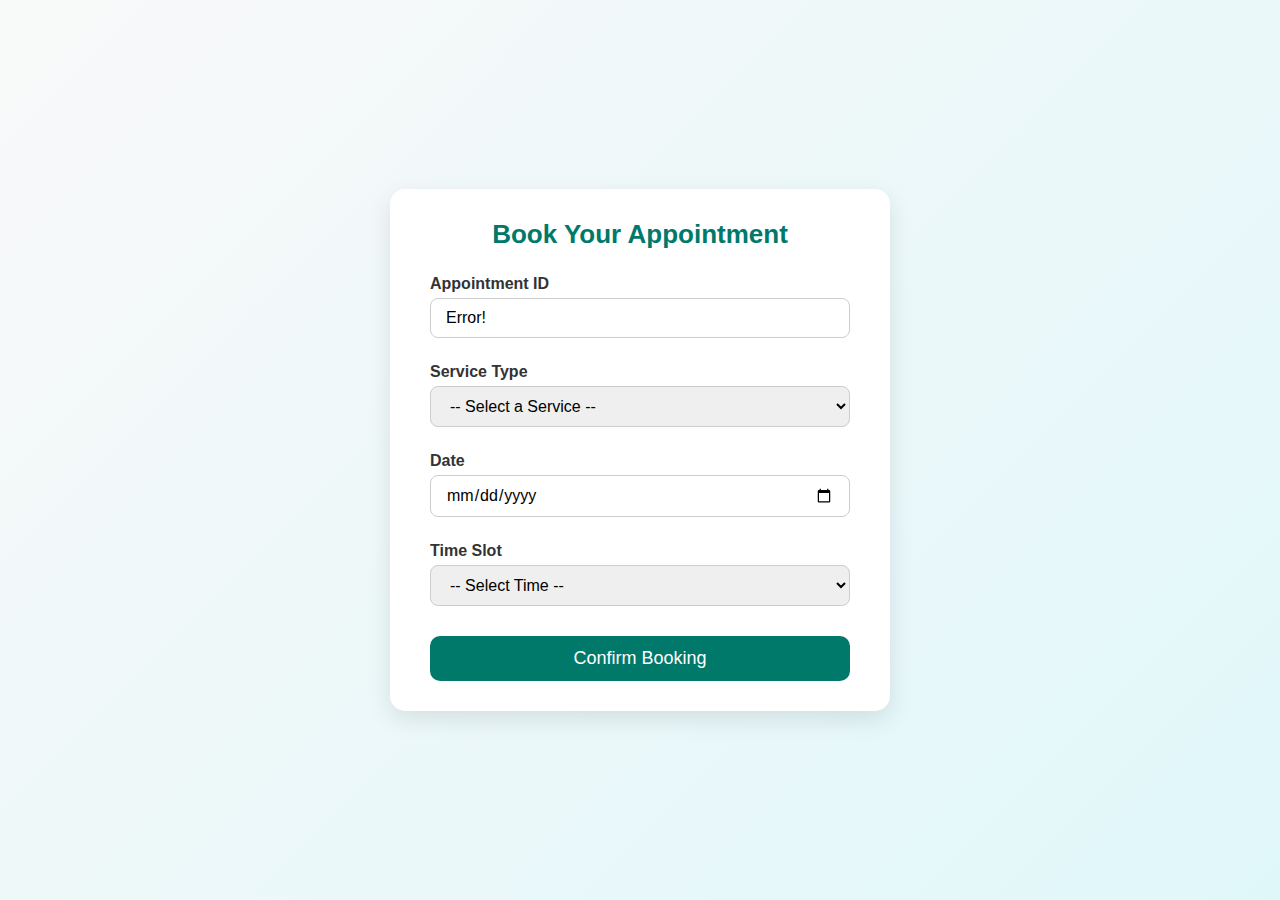
<file: booking.html>
<!DOCTYPE html>
<html lang="en">
<head>
  <meta charset="UTF-8">
  <meta name="viewport" content="width=device-width, initial-scale=1.0">
  <title>Salon Appointment Booking</title>
  <link rel="stylesheet" href="css/booking.css">
</head>
<body>
  <div class="booking-container">
    <h2>Book Your Appointment</h2>
    <form id="bookingForm">
      
      <!-- Booking ID (auto generated on page load) -->
      <label for="bookingId">Appointment ID</label>
      <input type="text" id="bookingId" name="bookingId" placeholder="Generating..." readonly>

      <!-- Service Type -->
      <label for="service">Service Type</label>
      <select id="service" name="service" required>
        <option value="">-- Select a Service --</option>
        <option value="Haircut">Haircut</option>
        <option value="Coloring">Hair Coloring</option>
        <option value="Facial">Facial</option>
        <option value="Shaving">Shaving</option>
        <option value="Beard Trim">Beard Trim</option>
        <option value="Pedicure">Pedicure</option>
      </select>

      <!-- Date -->
      <label for="date">Date</label>
      <input type="date" id="date" name="date" required>

      <!-- Time Slot -->
      <label for="time">Time Slot</label>
      <select id="time" name="time" required>
        <option value="">-- Select Time --</option>
        <option value="8:00 AM">8:00 AM</option>
        <option value="9:00 AM">9:00 AM</option>
        <option value="10:00 AM">10:00 AM</option>
        <option value="11:30 AM">11:30 AM</option>
        <option value="1:00 PM">1:00 PM</option>
        <option value="2:00 PM">2:00 PM</option>
        <option value="3:00 PM">3:00 PM</option>
        <option value="4:00 PM">4:00 PM</option>
      </select>

      <!-- Submit -->
      <button type="submit" class="btn">Confirm Booking</button>
    </form>
  </div>

  <script>
    // Prevent past dates
    const today = new Date().toISOString().split("T")[0];
    document.getElementById("date").setAttribute("min", today);
  
    // --- Function to load new Booking ID ---
    function loadBookingId() {
      fetch("generate_id.php")
        .then(response => response.json())
        .then(data => {
          console.log("Generated ID Response:", data);
          if (data && data.appointment_id) {
            document.getElementById("bookingId").value = data.appointment_id;
          } else {
            document.getElementById("bookingId").value = "Error generating ID";
          }
        })
        .catch(error => {
          console.error("Error generating ID:", error);
          document.getElementById("bookingId").value = "Error!";
        });
    }
  
    // Load Booking ID on page load
    window.addEventListener("DOMContentLoaded", loadBookingId);
  
    // --- Form submission ---
    document.getElementById('bookingForm').addEventListener('submit', function(e) {
      e.preventDefault();
  
      const formData = new FormData(this);
  
      fetch('booking.php', {
        method: 'POST',
        body: formData
      })
      .then(response => response.json())
      .then(data => {
        console.log("Booking Save Response:", data);
        if (data && data.appointment_id) {
          alert('✅ Booking Confirmed! Your Appointment ID is: ' + data.appointment_id);
          this.reset(); // clear form
          loadBookingId(); // 👈 Immediately load next booking ID
        } else if (data && data.error) {
          alert('❌ Error: ' + data.error);
        } else {
          alert('❌ Unexpected response from server.');
        }
      })
      .catch(error => {
        alert('Error: ' + error);
      });
    });
  </script>
</file>
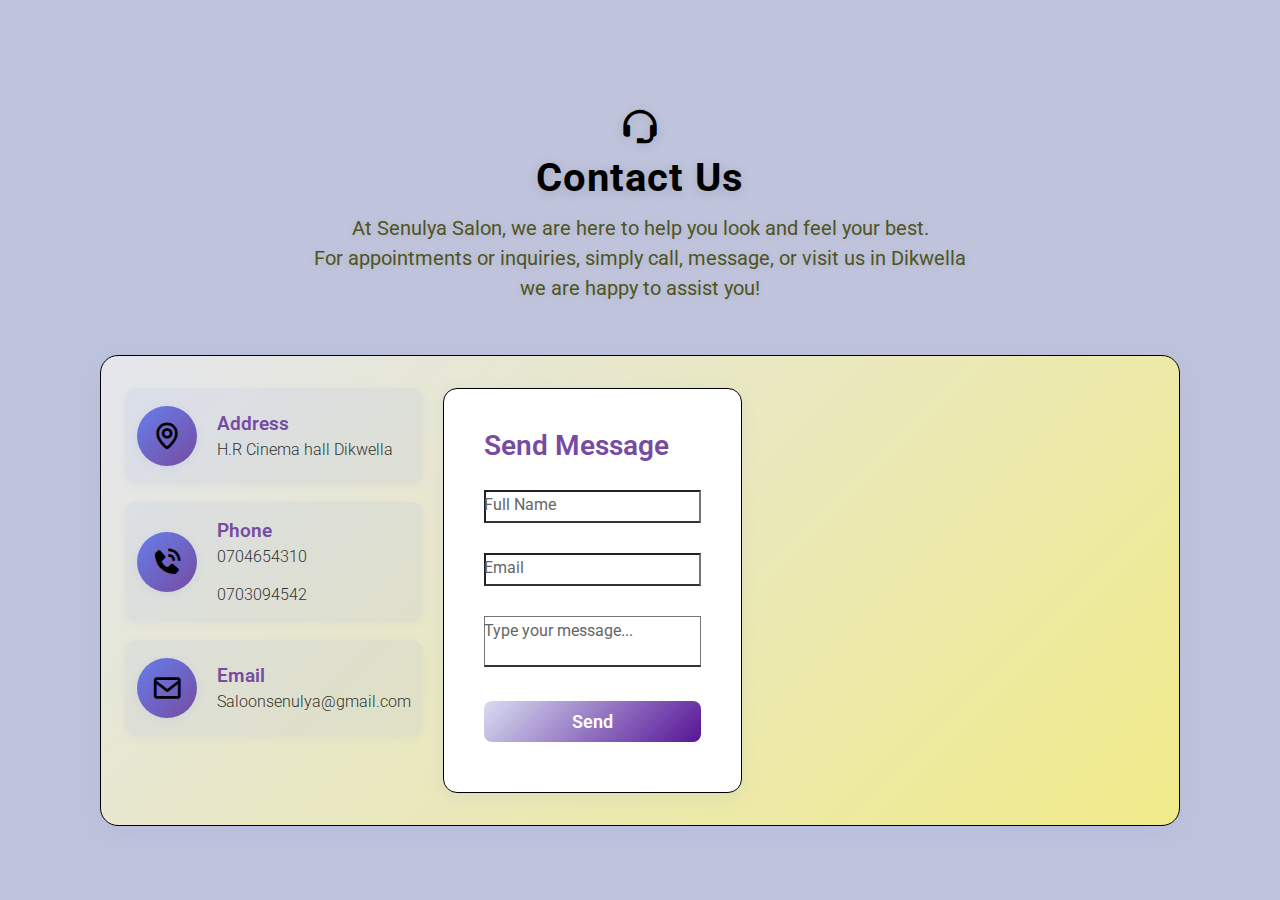
<file: Contact.html>
<!DOCTYPE html>
<html>
    <head>
        <meta name="viewport" content="width=device-width,initial-scale=1.0">
        <meta http-equiv="X-UA-Compatible" content="IE=edge">
        <title>Contact US</title>
        <link href='https://unpkg.com/boxicons@2.1.4/css/boxicons.min.css' rel='stylesheet'>
        <link rel="stylesheet" type="text/css" href="css/Contact-style.css">
    </head>
    <body>
        <section class="contact">
            <div class="content">
                <h2><i class='bx bx-support'></i> <br> Contact Us</h2>
                <p class="contact-desc">
                   At Senulya Salon, we are here to help you look and feel your best.<br> For appointments or inquiries, simply call, message, or visit us in Dikwella <br>
                    we are happy to assist you!
                </p>
            </div>
            <div class="container">
                <div class="ContactInfo">
                    <div class="box">
                        <div class="icon"><i class='bx bx-map'></i></div>
                        <div class="text">
                            <h3>Address</h3>
                            <p>H.R Cinema hall Dikwella</p>
                        </div>
                    </div>
                    
                    <div class="box">
                        <div class="icon"><i class='bx bxs-phone-call'></i></div>
                        <div class="text">
                            <h3>Phone</h3>
                            <p>0704654310</p><br>
                            <p>0703094542</p>
                        </div>
                    </div>

                    <div class="box">
                        <div class="icon"><i class='bx bx-envelope'></i></div>
                        <div class="text">
                            <h3>Email</h3>
                            <p>Saloonsenulya@gmail.com</p>
                        </div>
                    </div>
                </div>

               
                <div class="contactForm">
                    <!-- FORM UPDATED -->
                    <form action="contact_process.php" method="POST">
                        <h2>Send Message</h2>
                        <div class="inputBox">
                            <input type="text" name="fullname" required="required">
                            <span>Full Name</span>
                        </div>
                        <div class="inputBox">
                            <input type="email" name="email" required="required">
                            <span>Email</span>
                        </div>
                        <div class="inputBox">
                            <textarea name="message" required="required"></textarea>
                            <span>Type your message...</span>
                        </div>
                        <div class="inputBox">
                            <input type="submit" value="Send">
                        </div>
                    </form>
                </div>

                 <section class="support-faq">
                    <iframe src="https://www.google.com/maps/embed?pb=!1m18!1m12!1m3!1d248.01368835337666!2d80.69428985952169!3d5.9645419219608735!2m3!1f0!2f0!3f0!3m2!1i1024!2i768!4f13.1!3m3!1m2!1s0x3ae137002090a177%3A0x9ddb935a0c9c0e25!2sDikwella%20senulya%20salon!5e0!3m2!1sen!2slk!4v1758197924921!5m2!1sen!2slk" width="600" height="450" style="border:0;" allowfullscreen="" loading="lazy" referrerpolicy="no-referrer-when-downgrade"></iframe>
                </section>
                
            </div>
        </section>
    </body>
</html>
</file>
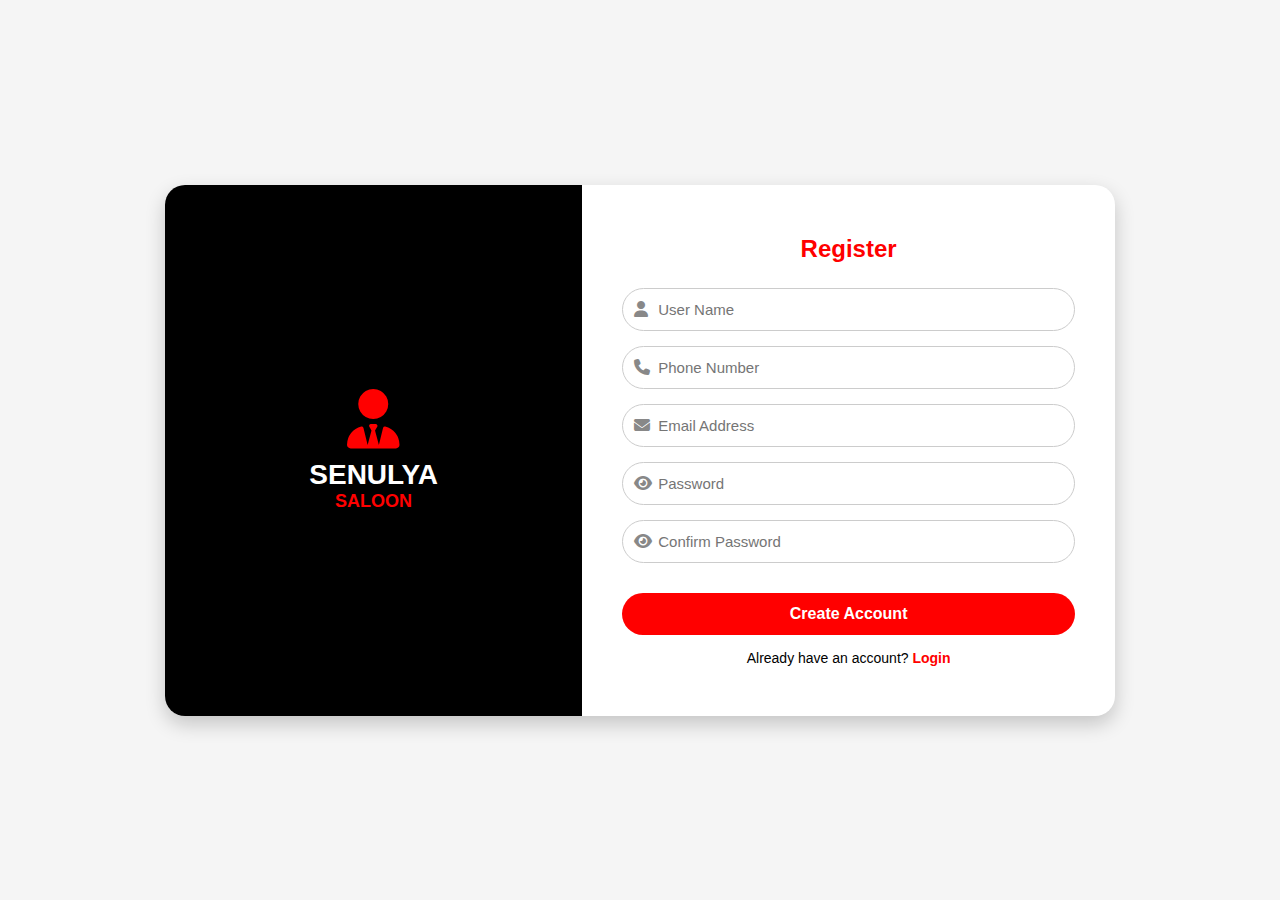
<file: Register.html>
<!DOCTYPE html>
<html lang="en">
<head>
  <meta charset="UTF-8">
  <meta name="viewport" content="width=device-width, initial-scale=1.0">
  <title>Register</title>
  <link rel="stylesheet" href="css/Register.css">
  <link rel="stylesheet" href="https://cdnjs.cloudflare.com/ajax/libs/font-awesome/6.5.0/css/all.min.css">
</head>
<body>
  <div class="container">
    <!-- Left side (Logo + Brand) -->
    <div class="left-box">
      <div class="logo">
        <i class="fa fa-user-tie"></i>
        <h1>SENULYA</h1>
        <p>SALOON</p>
      </div>
    </div>

    <!-- Right side (Register form) -->
    <div class="right-box">
      <h2>Register</h2>
      <form method="POST" action="Register.php">
        
        <div class="input-box">
          <i class="fa fa-user"></i>
          <input type="text" name="username" placeholder="User Name" required>
        </div>

        <div class="input-box">
          <i class="fa fa-phone"></i>
          <input type="tel" name="phone" placeholder="Phone Number" required>
        </div>

        <div class="input-box">
          <i class="fa fa-envelope"></i>
          <input type="email" name="email" placeholder="Email Address" required>
        </div>

        <div class="input-box">
          <input type="password" name="password" placeholder="Password" required>
          <i class="fa fa-eye toggle-password"></i>
        </div>

        <div class="input-box">
          <input type="password" name="confirm_password" placeholder="Confirm Password" required>
          <i class="fa fa-eye toggle-password"></i>
        </div>

        <button type="submit" class="btn create">Create Account</button>
        <p class="login-link">Already have an account? <a href="Login.html">Login</a></p>
      </form>
    </div>
  </div>

  <script>
    // Toggle password visibility
    const togglePassword = document.querySelectorAll('.toggle-password');
    togglePassword.forEach(icon => {
      icon.addEventListener('click', () => {
        const input = icon.previousElementSibling;
        if (input.type === 'password') {
          input.type = 'text';
          icon.classList.remove('fa-eye');
          icon.classList.add('fa-eye-slash');
        } else {
          input.type = 'password';
          icon.classList.remove('fa-eye-slash');
          icon.classList.add('fa-eye');
        }
      });
    });
  </script>
</body>
</html>
</file>
<file: css/Contact-style.css>
@import url('https://fonts.googleapis.com/css2?family=Oswald:wght@200..700&family=Roboto:ital,wght@0,100..900;1,100..900&family=TikTok+Sans:opsz,wght@12..36,300..900&display=swap');

* {
    margin: 0;
    padding: 0;
    box-sizing: border-box;
    font-family: 'Roboto', sans-serif;
}

.contact {
    position: relative;
    min-height: 100vh;
    padding: 10px 100px;
    display: flex;
    justify-content: center;
    align-items: center;
    flex-direction: column;
   
}

.contact::before {
    content: "";
    position: absolute;
    top: 0; left: 0; width: 100%; height: 100%;
    background: rgba(0, 21, 116, 0.25);
    z-index: 0;
}

.contact > * {
    position: relative;
    z-index: 1;
}

.contact .content {
    max-width: 700px;
    margin: 0 auto;
    text-align: center;
    padding: 32px 0 12px 0;
}

.contact .content h2 {
    font-size: 40px;
    font-weight: 700;
    color: #000000;
    letter-spacing: 1px;
    margin-bottom: 12px;
    text-shadow: 0 2px 12px rgba(0,0,0,0.15);
}

.contact .contact-desc {
    font-size: 20px;
    font-weight: 400;
    color: #4f5422;
    margin-bottom: 10px;
    line-height: 1.5;
    text-shadow: 0 1px 8px rgba(0,0,0,0.10);
}

.container {
    width: 100%;
    display: flex;
    justify-content: center;
    align-items: flex-start;
    margin-top: 30px;
    gap: 20px;
    background: linear-gradient(135deg, #2047ba 0%, #f0eb89 100%);
    border-radius: 18px;
    box-shadow: 0 6px 24px rgba(102,126,234,0.10);
    padding: 32px 24px;
    border: #000000 1px solid;
}

.container .ContactInfo {
    width: 50%;
    display: flex;
    flex-direction: column;
}

.container .ContactInfo .box {
    position: relative;
    padding: 18px 12px;
    display: flex;
    align-items: center;
    background: rgba(102,126,234,0.07);
    border-radius: 12px;
    margin-bottom: 18px;
    box-shadow: 0 2px 8px rgba(102,126,234,0.07);
    transition: box-shadow 0.2s;
}

.container .ContactInfo .box:hover {
    box-shadow: 0 6px 18px rgba(102,126,234,0.15);
}

.container .ContactInfo .box .icon {
    min-width: 60px;
    height: 60px;
    background: linear-gradient(135deg, #667eea 0%, #764ba2 100%);
    color: #000000;
    font-size: 32px;
    box-shadow: 0 2px 8px rgba(102,126,234,0.10);
    display: flex;
    justify-content: center;
    align-items: center;
    border-radius: 50%;
}

.container .ContactInfo .box .text {
    display: flex;
    margin-left: 20px;
    font-size: 16px;
    color: #fff;
    flex-direction: column;
    font-weight: 300;
}

.container .ContactInfo .box .text h3 {
    color: #764ba2;
    font-weight: 600;
    margin-bottom: 5px;
}

.container .ContactInfo .box .text p {
    color: #333;
    font-size: 16px;
}

.contactForm {
    width: 40%;
    padding: 40px;
    background: #fff;
    border-radius: 14px;
    box-shadow: 0 4px 16px rgba(102,126,234,0.10);
    border: #000000 1px solid;
}

.contactForm h2 {
    font-size: 28px;
    color: #764ba2;
    font-weight: 600;
    margin-bottom: 18px;
}

.contactForm .inputBox {
    position: relative;
    width: 100%;
    margin-top: 10px;
}

.contactForm .inputBox input,
.contactForm .inputBox textarea {
    width: 100%;
    padding: 5px 0;
    font-size: 16px;
    margin: 10px 0;
    border-bottom: 2px solid #333;
    outline: none;
    resize: none;
}

.contactForm .inputBox span {
    position: absolute;
    left: 0;
    padding: 5px 0;
    font-size: 16px;
    margin: 10px 0;
    pointer-events: none;
    transition: 0.5s;
    color: #666;
}

.contactForm .inputBox input:focus ~ span,
.contactForm .inputBox input:valid ~ span,
.contactForm .inputBox textarea:focus ~ span {
    color: #e91e63;
    font-size: 12px;
    transform: translateY(-20px);
}

.contactForm .inputBox input[type="submit"] {
    background: linear-gradient(135deg, #d8ddf1 0%, #561497 100%);
    color: #fff;
    border: none;
    border-radius: 8px;
    cursor: pointer;
    padding: 10px 0;
    font-size: 18px;
    font-weight: 600;
    transition: background 0.3s, transform 0.2s;
}

.contactForm .inputBox input[type="submit"]:hover {
    background: linear-gradient(135deg, #764ba2 0%, #667eea 100%);
    transform: translateY(-2px);
}

/* ========================
   RESPONSIVE QUERIES
======================== */

/* ✅ Tablet and below (≤991px) */
@media (max-width: 991px) {
    .contact {
        padding: 30px 20px;
    }
    .contact .content h2 { font-size: 28px; }
    .contact .contact-desc { font-size: 16px; }

    .container {
        flex-direction: column;
        align-items: center;
        padding: 24px 18px;
    }

    /* Each section full width */
    .container .ContactInfo,
    .contactForm,
    .map {
        width: 100%;
        max-width: 700px;
    }

    .container .ContactInfo .box {
        width: 100%;
    }
}

/* ✅ Mobile (≤576px) */
@media (max-width: 576px) {
    .contact {
        padding: 20px 12px;
    }
    .contact .content h2 { font-size: 24px; }
    .contact .contact-desc { font-size: 14px; line-height: 1.4; }

    .container {
        padding: 18px 12px;
        gap: 12px;
    }

    .container .ContactInfo .box {
        flex-direction: column;
        align-items: flex-start;
        text-align: left;
        padding: 12px;
    }

    .container .ContactInfo .box .icon {
        margin-bottom: 10px;
    }

    .contactForm {
        padding: 20px;
    }
    .contactForm h2 { font-size: 22px; }
    .contactForm .inputBox input,
    .contactForm .inputBox textarea {
        font-size: 14px;
    }
}
/* === Default (Desktop) === */
.container {
    width: 100%;
    display: flex;
    justify-content: center;
    align-items: flex-start;
    margin-top: 30px;
    gap: 20px;
    background: linear-gradient(135deg, #e4e6ee 0%, #f0eb89 100%);
    border-radius: 18px;
    box-shadow: 0 6px 24px rgba(102,126,234,0.10);
    padding: 32px 24px;
    border: #000000 1px solid;

    /* Desktop row layout */
    flex-wrap: nowrap;
}

.container .ContactInfo {
    width: 30%;
}

.container .contactForm {
    width: 30%;
}

.container .support-faq {
    width: 40%;
}

.support-faq iframe {
    width: 100%;
    height: 100%;
    min-height: 400px;
    border-radius: 12px;
    border: none;
}

/* === Tablet & Mobile (≤991px) === */
@media (max-width: 991px) {
    .container {
        flex-direction: column;
        align-items: center;
    }

    .container .ContactInfo,
    .container .contactForm,
    .container .support-faq {
        width: 100%;
        max-width: 600px;
    }

    .support-faq iframe {
        height: 300px;
    }
}

/* === Small Mobile (≤576px) === */
@media (max-width: 576px) {
    .contact {
        padding: 20px 12px;
    }

    .contact .content h2 { font-size: 18px; }
    .contact .contact-desc { font-size: 14px; }

    .contactForm { padding: 20px; }
    .contactForm h2 { font-size: 18px; }

    .support-faq iframe {
        height: 250px;
    }
}
</file>
<file: css/booking.css>
/* Reset some basic elements */
* {
  margin: 0;
  padding: 0;
  box-sizing: border-box;
  font-family: 'Arial', sans-serif;
}

/* Body styling */
body {
  background: linear-gradient(135deg, #f9f9f9, #e0f7fa);
  display: flex;
  justify-content: center;
  align-items: center;
  min-height: 100vh;
  padding: 20px;
}

/* Booking container */
.booking-container {
  background-color: #ffffff;
  padding: 30px 40px;
  border-radius: 15px;
  box-shadow: 0 8px 25px rgba(0, 0, 0, 0.1);
  max-width: 500px;
  width: 100%;
}

/* Heading */
.booking-container h2 {
  text-align: center;
  margin-bottom: 25px;
  color: #00796b;
  font-size: 26px;
}

/* Labels */
.booking-container label {
  display: block;
  margin-bottom: 5px;
  font-weight: 600;
  color: #333;
  margin-top: 15px;
}

/* Inputs and selects */
.booking-container input,
.booking-container select {
  width: 100%;
  padding: 10px 15px;
  border-radius: 8px;
  border: 1px solid #ccc;
  margin-bottom: 10px;
  font-size: 16px;
  transition: 0.3s;
}

.booking-container input:focus,
.booking-container select:focus {
  outline: none;
  border-color: #00796b;
  box-shadow: 0 0 5px rgba(0, 121, 107, 0.3);
}

/* Button */
.booking-container .btn {
  width: 100%;
  padding: 12px;
  margin-top: 20px;
  background-color: #00796b;
  color: #fff;
  border: none;
  border-radius: 10px;
  font-size: 18px;
  cursor: pointer;
  transition: 0.3s;
}

.booking-container .btn:hover {
  background-color: #004d40;
}

/* Responsive for smaller devices */
@media (max-width: 768px) {
  .booking-container {
    padding: 25px 20px;
  }

  .booking-container h2 {
    font-size: 22px;
  }

  .booking-container .btn {
    font-size: 16px;
  }
}

@media (max-width: 480px) {
  body {
    padding: 10px;
  }

  .booking-container {
    padding: 20px 15px;
  }

  .booking-container h2 {
    font-size: 20px;
  }

  .booking-container input,
  .booking-container select {
    font-size: 14px;
    padding: 8px 10px;
  }

  .booking-container .btn {
    font-size: 15px;
    padding: 10px;
  }
}
</file>
<file: css/Register.css>
/* Reset */
* {
  margin: 0;
  padding: 0;
  box-sizing: border-box;
  font-family: Arial, sans-serif;
}

body {
  display: flex;
  justify-content: center;
  align-items: center;
  min-height: 100vh;
  background: #f5f5f5;
}

/* Main container */
.container {
  display: flex;
  width: 90%;
  max-width: 950px;
  background: white;
  border-radius: 20px;
  overflow: hidden;
  box-shadow: 0 8px 20px rgba(0, 0, 0, 0.2);
}

/* Left box */
.left-box {
  background: #000;
  color: white;
  flex: 1;
  display: flex;
  justify-content: center;
  align-items: center;
  flex-direction: column;
  padding: 40px 20px;
}

.left-box .logo {
  text-align: center;
}

.left-box .logo i {
  font-size: 60px;
  color: red;
  margin-bottom: 10px;
}

.left-box h1 {
  font-size: 28px;
  color: white;
}

.left-box p {
  font-size: 18px;
  color: red;
  font-weight: bold;
}

/* Right box */
.right-box {
  flex: 1.2;
  padding: 50px 40px;
}

.right-box h2 {
  text-align: center;
  color: red;
  margin-bottom: 25px;
}

/* Input box */
.input-box {
  position: relative;
  margin: 15px 0;
}

.input-box i {
  position: absolute;
  left: 12px;
  top: 50%;
  transform: translateY(-50%);
  color: #888;
}

.input-box input {
  width: 100%;
  padding: 12px 40px 12px 35px;
  border: 1px solid #ccc;
  border-radius: 25px;
  outline: none;
  font-size: 15px;
}

.input-box .toggle-password {
  position: absolute;
  right: 12px;
  top: 50%;
  transform: translateY(-50%);
  cursor: pointer;
  color: #888;
}

/* Buttons */
.btn {
  width: 100%;
  padding: 12px;
  margin-top: 15px;
  border: none;
  border-radius: 25px;
  font-size: 16px;
  cursor: pointer;
}

.btn.create {
  background: red;
  color: white;
  font-weight: bold;
}

.btn.create:hover {
  background: #cc0000;
}

/* Link */
.login-link {
  text-align: center;
  margin-top: 15px;
  font-size: 14px;
}

.login-link a {
  color: red;
  font-weight: bold;
  text-decoration: none;
}

.login-link a:hover {
  text-decoration: underline;
}

/* Responsive */
@media (max-width: 768px) {
  .container {
    flex-direction: column;
    width: 95%;
  }

  .left-box, .right-box {
    flex: none;
    width: 100%;
    padding: 30px 20px;
    text-align: left;
  }

  .left-box .logo i {
    font-size: 50px;
  }
}
</file>
